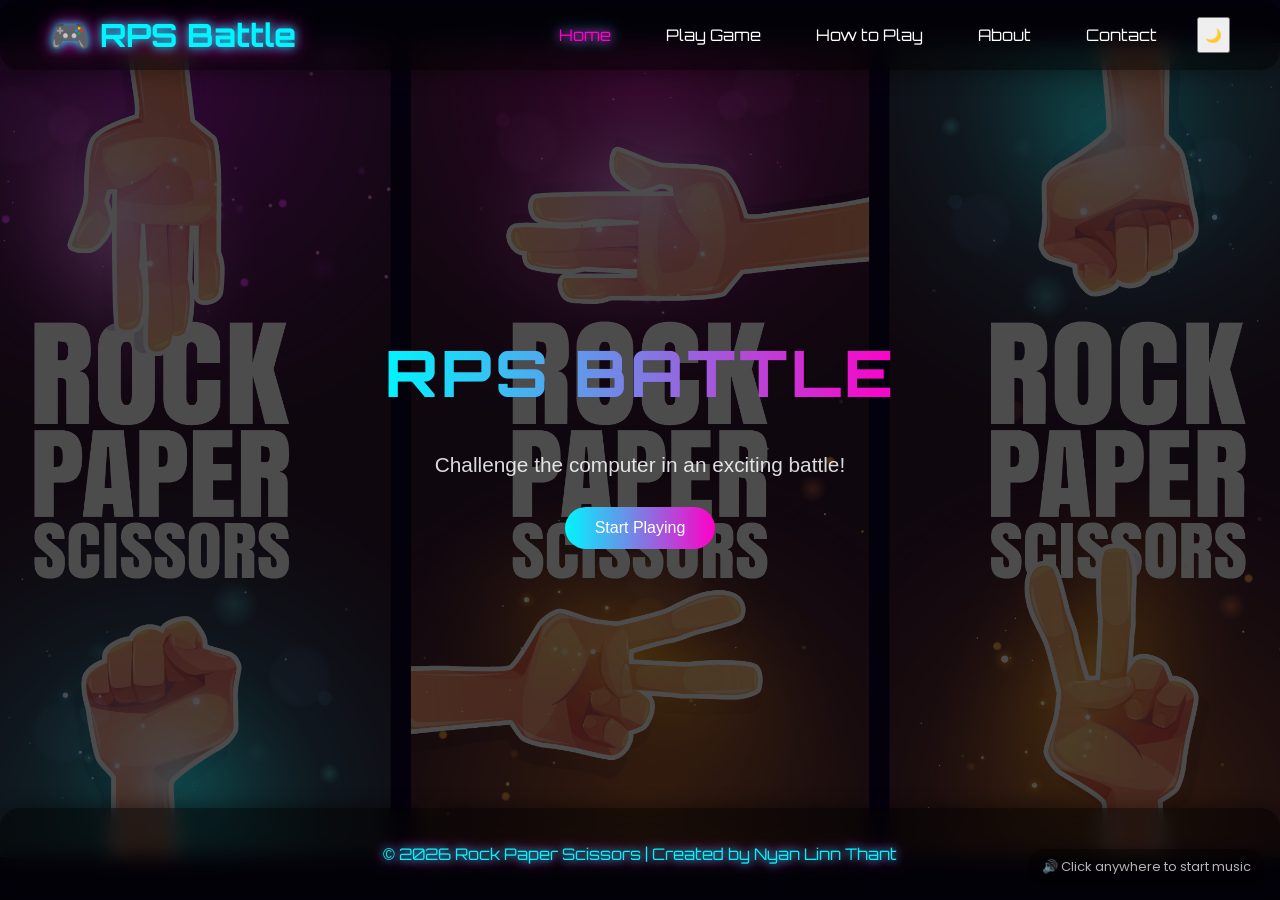
<file: index.html>
<!DOCTYPE html>
<html lang="en">
<head>
  <meta charset="UTF-8">
  <meta name="viewport" content="width=device-width, initial-scale=1.0">
  <title>Home | Rock Paper Scissors</title>

  <!-- Stylesheet -->
  <link rel="stylesheet" href="style.css">

  <!-- Google Fonts -->
  <link href="https://fonts.googleapis.com/css2?family=Orbitron:wght@400;700;800&family=Poppins:wght@300;400;600&display=swap" rel="stylesheet">

  <!-- Game logic (defer so DOM is ready before script runs) -->
  <script src="script.js" defer></script>
</head>

<body>

<!-- ===================== NAVIGATION HEADER ===================== -->
<header class="site-header">
  <div class="logo">🎮 RPS Battle</div>
  <nav class="nav-links">
    <a href="index.html" class="active">Home</a>
    <a href="game.html">Play Game</a>
    <a href="rules.html">How to Play</a>
    <a href="about.html">About</a>
    <a href="contact.html">Contact</a>
    <!-- Theme toggle: switches dark/light mode and saves preference -->
    <button onclick="toggleTheme()" class="theme-btn">🌙</button>
  </nav>
</header>
<!-- ============================================================= -->


<!-- ===================== HERO SECTION ========================= -->
<!-- Full-screen landing section with title, tagline, and play button -->
<section class="hero">
  <h1 class="hero-title">RPS Battle</h1>
  <p class="hero-subtitle">Challenge the computer in an exciting battle!</p>
  <a href="game.html" class="btn">Start Playing</a>
</section>
<!-- ============================================================= -->


<!-- ===================== FOOTER ============================== -->
<footer class="site-footer">
  <p class="footer-text">© 2026 Rock Paper Scissors | Created by Nyan Linn Thant</p>
</footer>
<!-- ============================================================= -->


<!-- Background music (starts on first user click, handled in script.js) -->
<audio id="bgMusic" src="sounds/music.mp3" loop></audio>

<!-- Shown until user clicks for the first time -->
<div id="musicHint">🔊 Click anywhere to start music</div>

</body>
</html>
</file>
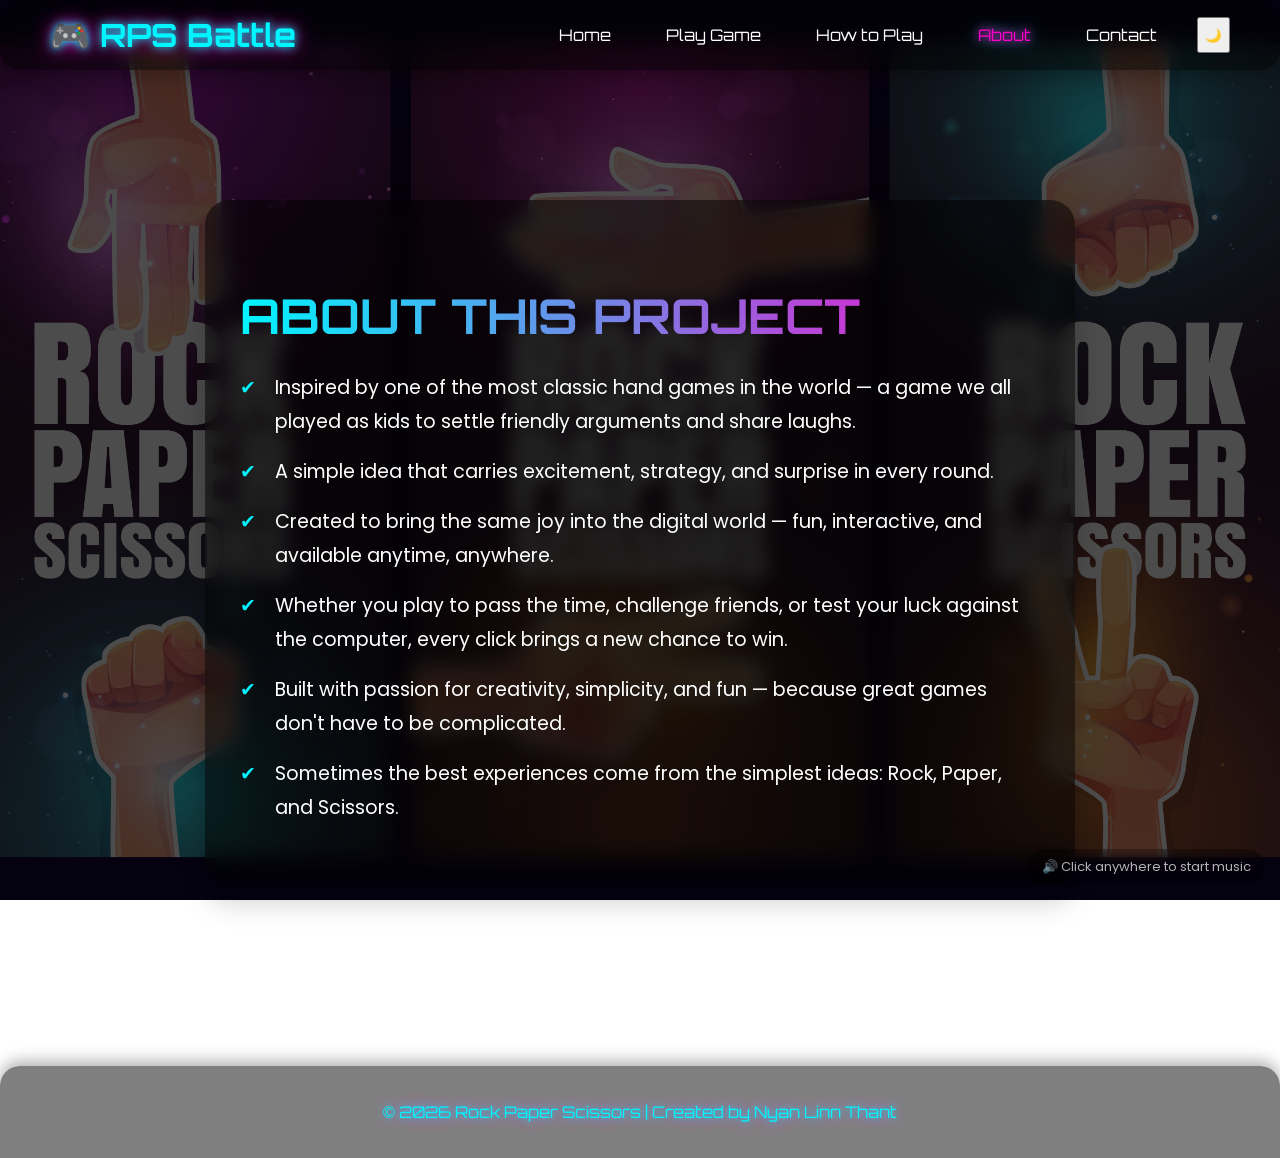
<file: about.html>
<!DOCTYPE html>
<html lang="en">
<head>
  <meta charset="UTF-8">
  <meta name="viewport" content="width=device-width, initial-scale=1.0">
  <title>About | Rock Paper Scissors</title>

  <link rel="stylesheet" href="style.css">
  <link href="https://fonts.googleapis.com/css2?family=Orbitron:wght@400;700;800&family=Poppins:wght@300;400;600&display=swap" rel="stylesheet">
  <script src="script.js" defer></script>
</head>

<body>

<!-- ===================== NAVIGATION HEADER ===================== -->
<header class="site-header">
  <div class="logo">🎮 RPS Battle</div>
  <nav class="nav-links">
    <a href="index.html">Home</a>
    <a href="game.html">Play Game</a>
    <a href="rules.html">How to Play</a>
    <a href="about.html" class="active">About</a>
    <a href="contact.html">Contact</a>
    <button onclick="toggleTheme()" class="theme-btn">🌙</button>
  </nav>
</header>
<!-- ============================================================= -->


<!-- ===================== ABOUT CONTENT ======================== -->
<section class="content about-project">
  <div class="content-container">

    <h1 class="content-title">About This Project</h1>

    <!-- Project description cards -->
    <ul class="content-text">
      <li>Inspired by one of the most classic hand games in the world — a game we all played as kids to settle friendly arguments and share laughs.</li>
      <li>A simple idea that carries excitement, strategy, and surprise in every round.</li>
      <li>Created to bring the same joy into the digital world — fun, interactive, and available anytime, anywhere.</li>
      <li>Whether you play to pass the time, challenge friends, or test your luck against the computer, every click brings a new chance to win.</li>
      <li>Built with passion for creativity, simplicity, and fun — because great games don't have to be complicated.</li>
      <li>Sometimes the best experiences come from the simplest ideas: Rock, Paper, and Scissors.</li>
    </ul>

  </div>
</section>
<!-- ============================================================= -->


<!-- ===================== FOOTER ============================== -->
<footer class="site-footer">
  <p class="footer-text">© 2026 Rock Paper Scissors | Created by Nyan Linn Thant</p>
</footer>
<!-- ============================================================= -->

<audio id="bgMusic" src="sounds/music.mp3" loop></audio>
<div id="musicHint">🔊 Click anywhere to start music</div>

</body>
</html>
</file>
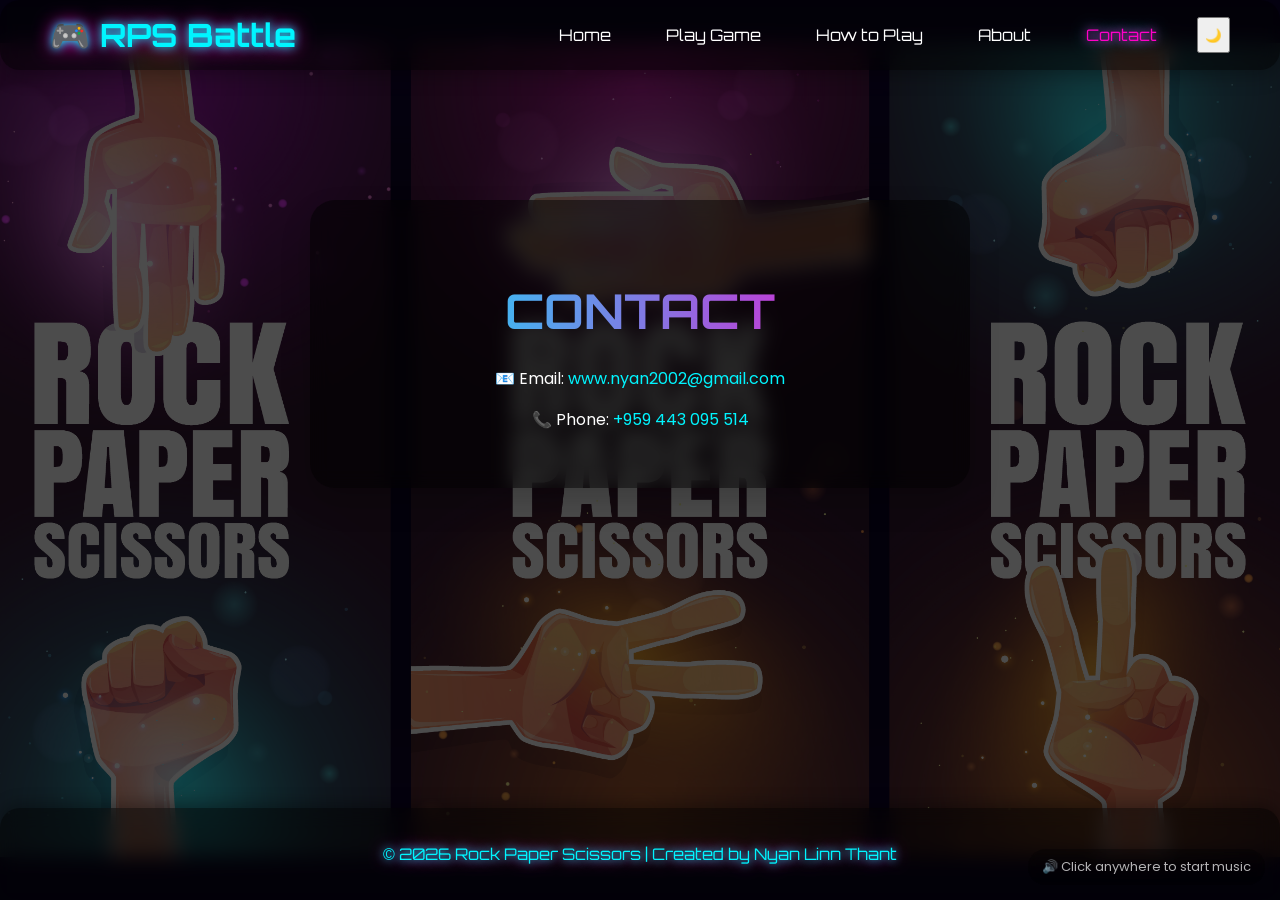
<file: contact.html>
<!DOCTYPE html>
<html lang="en">
<head>
  <meta charset="UTF-8">
  <meta name="viewport" content="width=device-width, initial-scale=1.0">
  <title>Contact | Rock Paper Scissors</title>

  <link rel="stylesheet" href="style.css">
  <link href="https://fonts.googleapis.com/css2?family=Orbitron:wght@400;700;800&family=Poppins:wght@300;400;600&display=swap" rel="stylesheet">
  <script src="script.js" defer></script>
</head>

<body>

<!-- ===================== NAVIGATION HEADER ===================== -->
<header class="site-header">
  <div class="logo">🎮 RPS Battle</div>
  <nav class="nav-links">
    <a href="index.html">Home</a>
    <a href="game.html">Play Game</a>
    <a href="rules.html">How to Play</a>
    <a href="about.html">About</a>
    <a href="contact.html" class="active">Contact</a>
    <button onclick="toggleTheme()" class="theme-btn">🌙</button>
  </nav>
</header>
<!-- ============================================================= -->


<!-- ===================== CONTACT CONTENT ====================== -->
<section class="content contact-section">
  <div class="content-container">

    <h1 class="content-title">Contact</h1>

    <!-- Developer contact details -->
    <p class="content-text">📧 Email: <a href="mailto:www.nyan2002@gmail.com" class="contact-link">www.nyan2002@gmail.com</a></p>
    <p class="content-text">📞 Phone: <a href="tel:+959443095514" class="contact-link">+959 443 095 514</a></p>

  </div>
</section>
<!-- ============================================================= -->


<!-- ===================== FOOTER ============================== -->
<footer class="site-footer">
  <p class="footer-text">© 2026 Rock Paper Scissors | Created by Nyan Linn Thant</p>
</footer>
<!-- ============================================================= -->

<audio id="bgMusic" src="sounds/music.mp3" loop></audio>
<div id="musicHint">🔊 Click anywhere to start music</div>

</body>
</html>
</file>
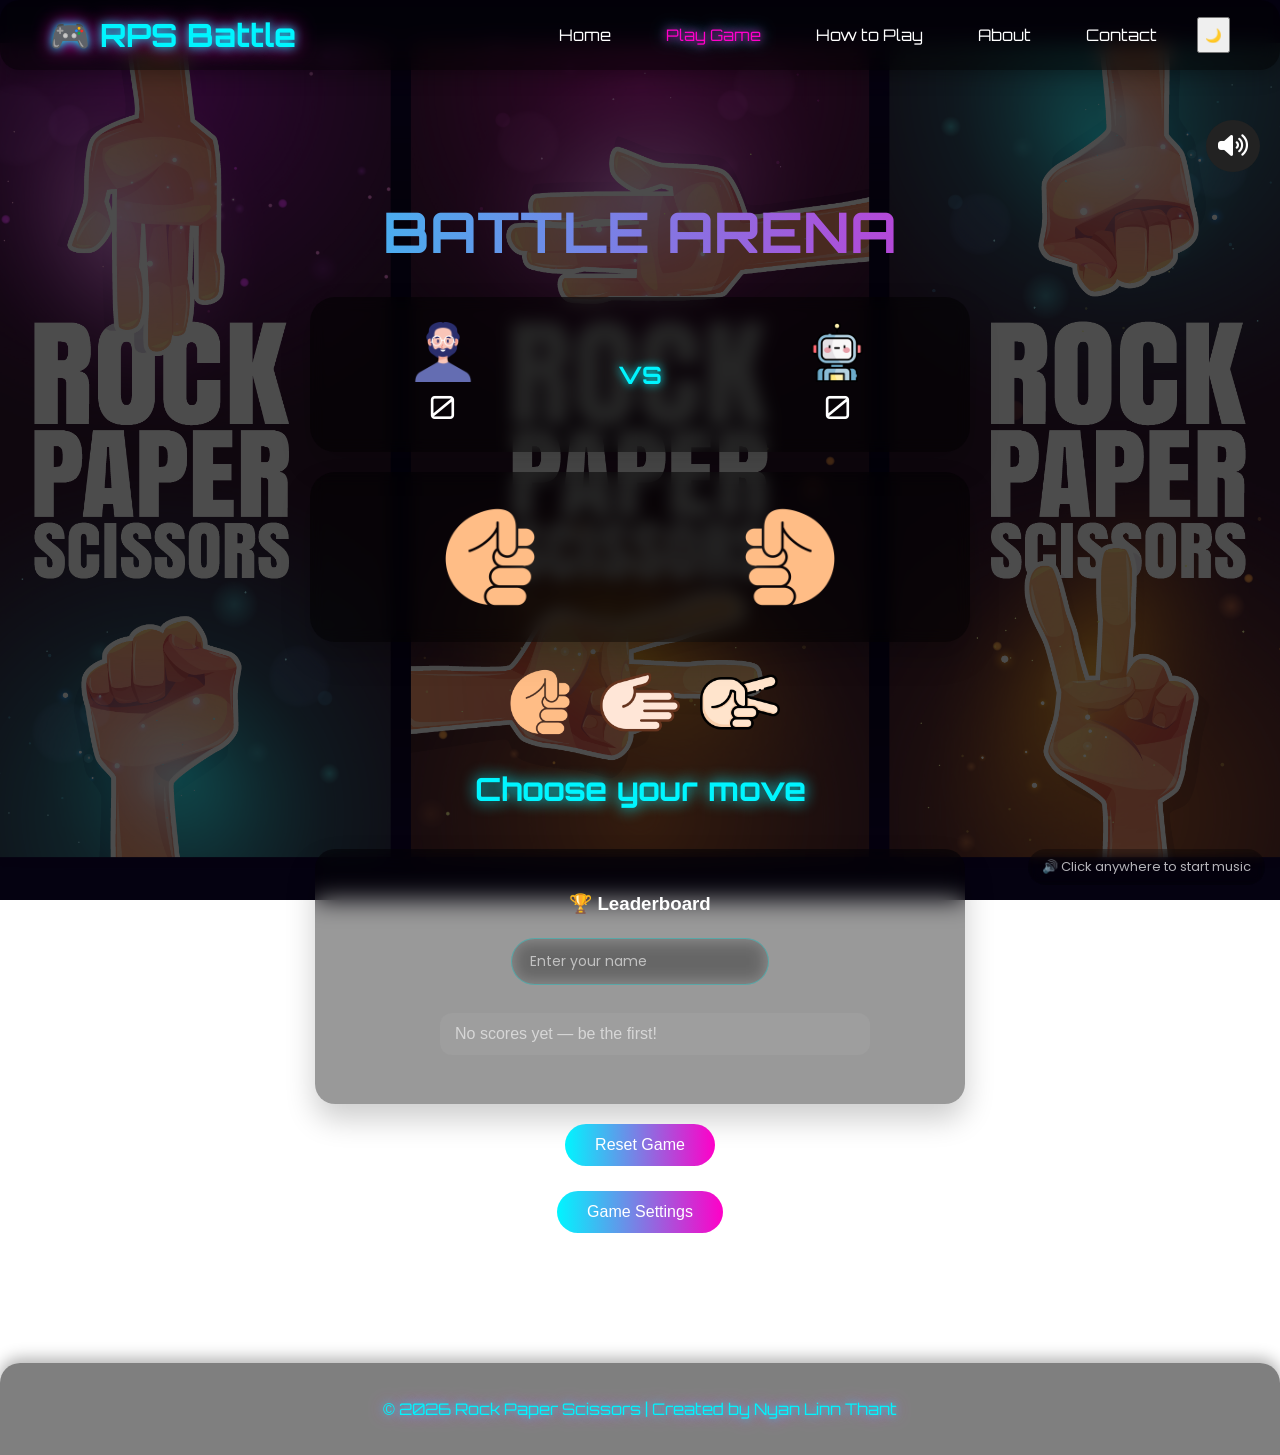
<file: game.html>
<!DOCTYPE html>
<html lang="en">
<head>
  <meta charset="UTF-8">
  <meta name="viewport" content="width=device-width, initial-scale=1.0">
  <title>Play Game | Rock Paper Scissors</title>

  <!-- Stylesheet -->
  <link rel="stylesheet" href="style.css">

  <!-- Icon library (Font Awesome 6) — used for the speaker / mute icon -->
  <link rel="stylesheet" href="https://cdnjs.cloudflare.com/ajax/libs/font-awesome/6.5.0/css/all.min.css">

  <!-- Google Fonts: Orbitron for headings, Poppins for body text -->
  <link href="https://fonts.googleapis.com/css2?family=Orbitron:wght@400;700;800&family=Poppins:wght@300;400;600&display=swap" rel="stylesheet">

  <!--
    IMPORTANT: script.js is loaded in <head> with defer so it
    doesn't block rendering and runs after DOMContentLoaded fires.
    (Original used no defer, which could cause "element not found" errors.)
  -->
  <script src="script.js" defer></script>
</head>

<body>

<!-- ===================== NAVIGATION HEADER ===================== -->
<header class="site-header">
  <div class="logo">🎮 RPS Battle</div>

  <nav class="nav-links">
    <a href="index.html">Home</a>
    <a href="game.html" class="active">Play Game</a>
    <a href="rules.html">How to Play</a>
    <a href="about.html">About</a>
    <a href="contact.html">Contact</a>
    <!-- Theme toggle button: switches between dark 🌙 and light ☀️ mode -->
    <button onclick="toggleTheme()" class="theme-btn">🌙</button>
  </nav>
</header>
<!-- ============================================================= -->


<!-- ===================== MAIN GAME SECTION ==================== -->
<section class="game-section">

  <h1 class="arena-title">Battle Arena</h1>

  <!-- SCOREBOARD — shows player icon, score, VS, computer icon, score -->
  <div class="scoreboard round-box">
    <div class="player-score">
      <img src="img/man.png" class="icon" alt="Player">
      <span id="userScore">0</span>
    </div>

    <div class="vs">VS</div>

    <div class="player-score">
      <img src="img/robot.png" class="icon" alt="Computer">
      <span id="computerScore">0</span>
    </div>
  </div>
  <!-- END SCOREBOARD -->

  <!-- BATTLE DISPLAY — images update via JS when a move is made -->
  <div class="battle round-box">
    <img id="userImg"     src="img/rock-rotate-right.png" class="battle-img" alt="Player's move">
    <img id="computerImg" src="img/rock-rotate.png"       class="battle-img" alt="Computer's move">
  </div>
  <!-- END BATTLE DISPLAY -->

  <!-- CHOICE BUTTONS — clicking calls playGame() with the chosen move -->
  <div class="choices">
    <img src="img/rock-rotate-right.png"     onclick="playGame('rock')"     class="choice" alt="Rock"     title="Rock">
    <img src="img/paper-rotate-right.png"    onclick="playGame('paper')"    class="choice" alt="Paper"    title="Paper">
    <img src="img/scissors-rotate-right.png" onclick="playGame('scissors')" class="choice" alt="Scissors" title="Scissors">
  </div>
  <!-- END CHOICE BUTTONS -->

  <!-- RESULT TEXT — updated each round by JS (e.g. "You Win This Round!") -->
  <h2 id="resultText" class="result-text">Choose your move</h2>

  <!-- LEADERBOARD — persisted in localStorage; only winners are saved -->
  <div class="leaderboard-section round-box">
    <h3>🏆 Leaderboard</h3>
    <!-- Player enters their name here; it's saved across sessions -->
    <input type="text" id="playerName" placeholder="Enter your name" maxlength="20">
    <ul id="leaderboardList"></ul>
  </div>
  <!-- END LEADERBOARD -->

  <!-- ACTION BUTTONS -->
  <div class="game-buttons">
    <button onclick="resetGame()"   class="btn">Reset Game</button>
    <button onclick="openSettings()" class="btn settings-btn">Game Settings</button>
  </div>
  <!-- END ACTION BUTTONS -->

  <!-- MUSIC TOGGLE BUTTON — floating button in the corner -->
  <button onclick="toggleMusic()" class="music-btn" title="Toggle music">
    <i id="musicIcon" class="fa-solid fa-volume-high"></i>
  </button>

</section>
<!-- ============================================================= -->


<!-- ===================== MATCH END POPUP ====================== -->
<!--
  Shown when a player or the computer reaches maxWins.
  Message and icon are injected by showPopup() in script.js.
-->
<div id="popup" class="popup">
  <div class="popup-box">
    <h2 id="popupText"></h2>
    <button onclick="closePopup()" class="btn">Play Again</button>
  </div>
</div>
<!-- ============================================================= -->


<!-- ===================== SETTINGS POPUP ======================= -->
<div id="settingsPopup" class="popup">
  <div class="popup-box">

    <h2>⚙️ Game Settings</h2>

    <!-- Difficulty selection: affects how the AI chooses its move -->
    <label>Difficulty:</label><br>
    <div class="select-wrapper">
      <select id="difficulty">
        <option value="easy">Easy   — fully random</option>
        <option value="medium" selected>Medium — mixed strategy</option>
        <option value="hard">Hard   — always counters you</option>
      </select>
    </div>

    <br><br>

    <!-- Game mode: determines how many wins are needed to claim the match -->
    <label>Game Mode:</label><br>
    <select id="gameMode">
      <option value="3">Best of 3 (first to 2)</option>
      <option value="5" selected>Best of 5 (first to 3)</option>
      <option value="7">Best of 7 (first to 4)</option>
    </select>

    <br><br>

    <!-- Volume slider (0 = silent, 1 = max) -->
    <label>Volume:</label><br>
    <input type="range" id="volumeSlider" min="0" max="1" step="0.1" value="0.3">

    <div class="settings-buttons">
      <button onclick="saveSettings()"  class="btn">Save</button>
      <button onclick="closeSettings()" class="btn cancel-btn">Cancel</button>
    </div>

  </div>
</div>
<!-- ============================================================= -->


<!-- ===================== SAVE TOAST ========================== -->
<!-- Brief "Settings Saved ✅" notification — toggled by JS -->
<div id="saveMessage" class="save-message">Settings Saved ✅</div>
<!-- ============================================================ -->


<!-- ===================== FOOTER ============================== -->
<footer class="site-footer">
  <p class="footer-text">© 2026 Rock Paper Scissors | Created by Nyan Linn Thant</p>
</footer>
<!-- ============================================================ -->


<!-- ===================== AUDIO ELEMENTS ====================== -->
<!--
  All audio files are preloaded silently.
  Playback is triggered by JavaScript — browsers require a user
  gesture before audio can play, so music starts on first click.
-->
<audio id="bgMusic"    src="sounds/music.mp3" loop></audio>
<audio id="clickSound" src="sounds/click.mp3"></audio>
<audio id="winSound"   src="sounds/win.wav"></audio>
<audio id="loseSound"  src="sounds/lose.wav"></audio>
<audio id="drawSound"  src="sounds/draw.mp3"></audio>
<!-- ============================================================ -->

<!-- Prompt shown until the user clicks anywhere for the first time -->
<div id="musicHint">🔊 Click anywhere to start music</div>

</body>
</html>
</file>
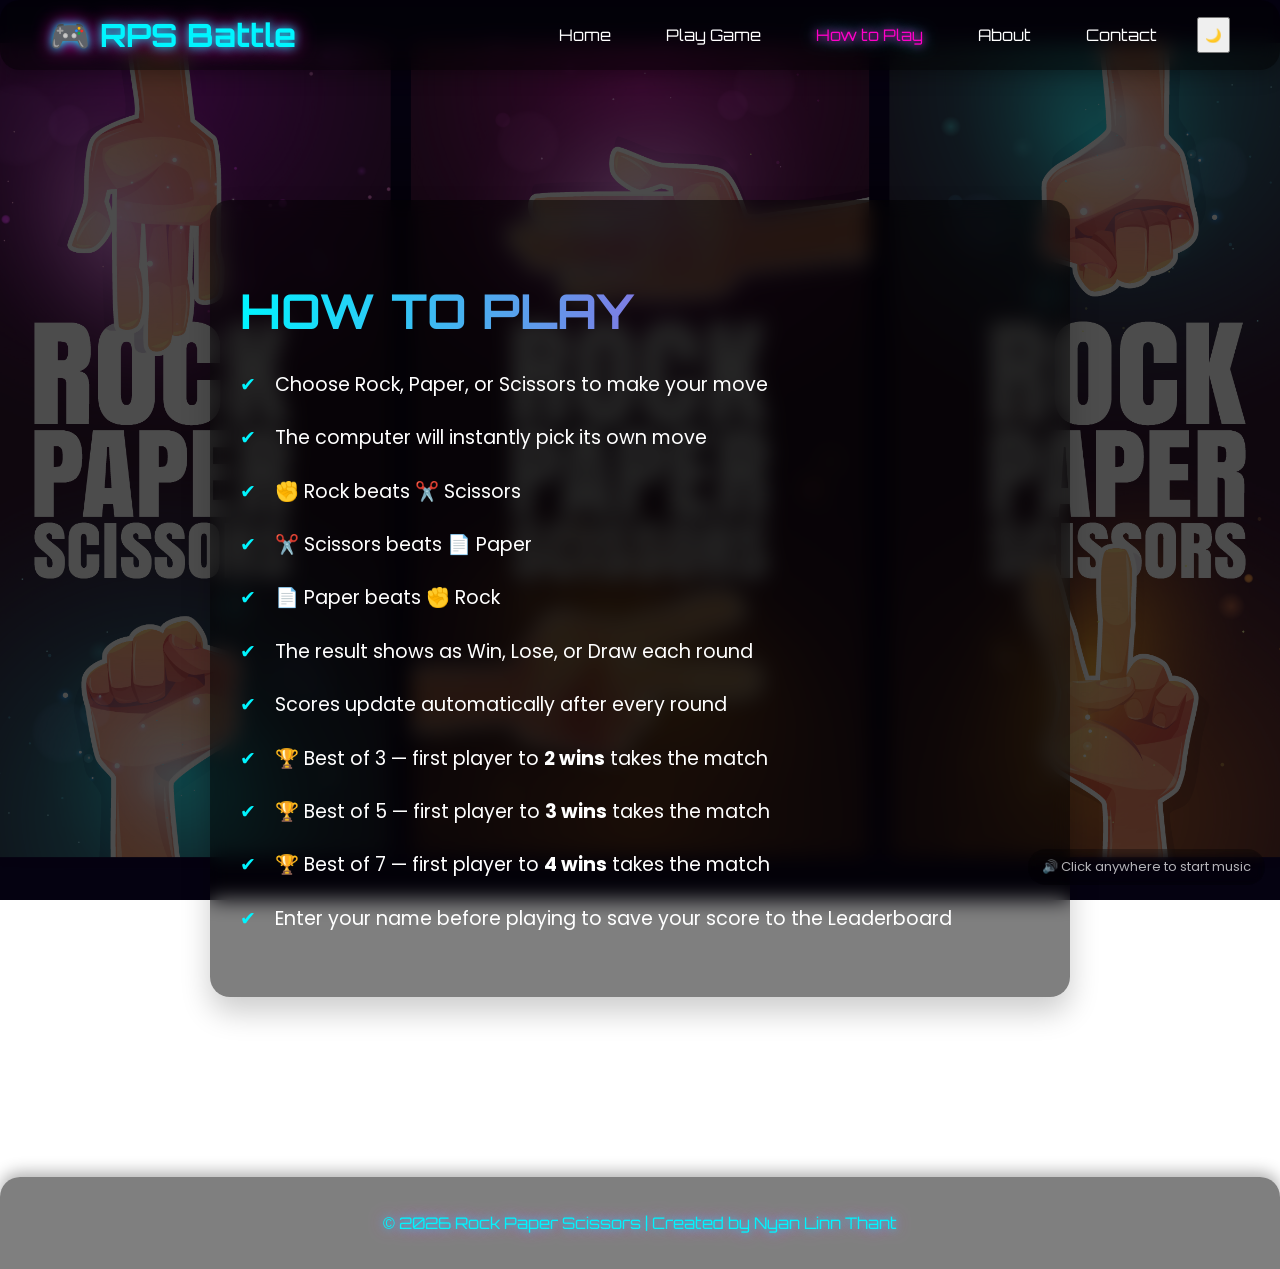
<file: rules.html>
<!DOCTYPE html>
<html lang="en">
<head>
  <meta charset="UTF-8">
  <meta name="viewport" content="width=device-width, initial-scale=1.0">
  <title>How to Play | Rock Paper Scissors</title>

  <link rel="stylesheet" href="style.css">
  <link href="https://fonts.googleapis.com/css2?family=Orbitron:wght@400;700;800&family=Poppins:wght@300;400;600&display=swap" rel="stylesheet">
  <script src="script.js" defer></script>
</head>

<body>

<!-- ===================== NAVIGATION HEADER ===================== -->
<header class="site-header">
  <div class="logo">🎮 RPS Battle</div>
  <nav class="nav-links">
    <a href="index.html">Home</a>
    <a href="game.html">Play Game</a>
    <a href="rules.html" class="active">How to Play</a>
    <a href="about.html">About</a>
    <a href="contact.html">Contact</a>
    <button onclick="toggleTheme()" class="theme-btn">🌙</button>
  </nav>
</header>
<!-- ============================================================= -->


<!-- ===================== RULES CONTENT ======================== -->
<section class="content how-to-play">
  <div class="content-container">

    <h1 class="content-title">How to Play</h1>

    <!-- Step-by-step game rules -->
    <ul class="play-rules">
      <li>Choose Rock, Paper, or Scissors to make your move</li>
      <li>The computer will instantly pick its own move</li>
      <li>✊ Rock beats ✂️ Scissors</li>
      <li>✂️ Scissors beats 📄 Paper</li>
      <li>📄 Paper beats ✊ Rock</li>
      <li>The result shows as Win, Lose, or Draw each round</li>
      <li>Scores update automatically after every round</li>
      <li>🏆 Best of 3 — first player to <strong>2 wins</strong> takes the match</li>
      <li>🏆 Best of 5 — first player to <strong>3 wins</strong> takes the match</li>
      <li>🏆 Best of 7 — first player to <strong>4 wins</strong> takes the match</li>
      <li>Enter your name before playing to save your score to the Leaderboard</li>
    </ul>

  </div>
</section>
<!-- ============================================================= -->


<!-- ===================== FOOTER ============================== -->
<footer class="site-footer">
  <p class="footer-text">© 2026 Rock Paper Scissors | Created by Nyan Linn Thant</p>
</footer>
<!-- ============================================================= -->

<audio id="bgMusic" src="sounds/music.mp3" loop></audio>
<div id="musicHint">🔊 Click anywhere to start music</div>

</body>
</html>
</file>
<file: style.css>
html, body {
    height: 100%;
}

body {
    margin: 0;
    font-family: 'Segoe UI', sans-serif;
    background: url("img/background.jpg") no-repeat center center fixed;
    background-size: cover;
    color: white;

    display: flex;
    flex-direction: column;
}
.hero-title {
    font-family: 'Orbitron', sans-serif;
}

.content-text {
    font-family: 'Poppins', sans-serif;
}

.hero {
    height: 100vh;
    display: flex;
    flex-direction: column;
    justify-content: center;
    align-items: center;
    text-align: center;

    /* Optional: dark overlay to make text readable */
    position: relative;
    color: white;
}

/*.hero::before {
    content: "";
    position: absolute;
    top: 0;
    left: 0;
    width: 100%;
    height: 100%;
    background: rgba(0,0,0,0.5); /* dark overlay */
    /*z-index: 0;
}*/

.hero-title, .hero-subtitle, .btn {
    position: relative;
    z-index: 1; /* make text appear above overlay */
}

.hero-title {
    font-family: 'Orbitron', sans-serif;
    font-size: 4rem;
    font-weight: 800;
    letter-spacing: 3px;
    background: linear-gradient(90deg, #00f5ff, #ff00c8);
    -webkit-background-clip: text;
    -webkit-text-fill-color: transparent;
    margin-bottom: 20px;
    text-transform: uppercase;
}

.hero-subtitle {
    font-size: 1.3rem;
    opacity: 0.85;
    margin-bottom: 30px;
}

.btn {
    padding: 12px 30px;
    font-size: 1rem;
    border-radius: 30px;
    border: none;
    background: linear-gradient(90deg, #00f5ff, #ff00c8);
    color: white;
    cursor: pointer;
    transition: 0.3s ease;
}

.btn:hover {
    transform: scale(1.1);
}
/* Make content push footer down */
.hero,
.content,
.game-section {
    flex: 1;
}

body::before {
    content: "";
    position: fixed;
    width: 100%;
    height: 100%;
    background: rgba(0,0,0,0.7);
    z-index: -1;
}

/* Header container */
.site-header {
    display: flex;
    justify-content: space-between;
    align-items: center;
    padding: 15px 50px;
    background: rgba(0, 0, 0, 0.5); /* semi-transparent */
    backdrop-filter: blur(10px);
    border-radius: 20px;
    box-shadow: 0 5px 20px rgba(0,0,0,0.3);
    position: sticky;
    top: 0;
    z-index: 100;
}

/* Logo */
.site-header .logo {
    font-family: 'Orbitron', sans-serif;
    font-size: 2rem;
    font-weight: 700;
    color: #00f5ff;
    text-shadow: 0 0 10px #00f5ff, 0 0 20px #ff00c8;
    cursor: default;
}

/* Nav links container */
.nav-links {
    display: flex;
    gap: 25px;
}

/* Nav link style */
.nav-links a {
    font-family: 'Orbitron', sans-serif;
    font-size: 1rem;
    color: #fff;
    text-decoration: none;
    padding: 8px 15px;
    border-radius: 10px;
    transition: all 0.3s ease;
}

/* Hover effect with neon glow */
.nav-links a:hover {
    color: #00f5ff;
    text-shadow: 0 0 8px #00f5ff, 0 0 15px #ff00c8;
    transform: scale(1.1);
}

/* Active link */
.nav-links a.active {
    color: #ff00c8;
    text-shadow: 0 0 8px #ff00c8, 0 0 15px #00f5ff;
}

.hero, .content, .game-section {
    text-align: center;
    padding: 80px 20px;
}

.btn {
    display: inline-block;
    padding: 12px 30px;
    background: linear-gradient(45deg,#ff4e50,#f9d423);
    color: white;
    text-decoration: none;
    border-radius: 25px;
    margin-top: 20px;
    cursor: pointer;
}

/* Section title */
.arena-title {
    font-family: 'Orbitron', sans-serif;
    font-size: 3.5rem;
    text-align: center;
    color: #fff;
    margin-bottom: 30px;
    background: linear-gradient(90deg, #00f5ff, #ff00c8);
    -webkit-background-clip: text;
    -webkit-text-fill-color: transparent;
    text-transform: uppercase;
}

/* Frosted glass box for scoreboard and battle */
.round-box {
    background: rgba(0,0,0,0.5);
    border-radius: 25px;
    padding: 25px 30px;
    backdrop-filter: blur(8px);
    box-shadow: 0 15px 30px rgba(0,0,0,0.2);
    display: flex;
    justify-content: center;
    align-items: center;
    margin: 20px auto;
    max-width: 600px;
}

/* Scoreboard style */
.scoreboard {
    display: flex;
    justify-content: space-around;
    align-items: center;
    width: 100%;
    margin-bottom: 20px;
    font-family: 'Orbitron', sans-serif;
    font-size: 2rem;
    color: #fff;
}

.scoreboard .vs {
    font-size: 1.5rem;
    font-weight: 700;
    color: #00f5ff;
    text-shadow: 0 0 10px #00f5ff;
}

/* Player images & icons */
.player-score {
    display: flex;
    flex-direction: column;
    align-items: center;
}

.player-score .icon {
    width: 60px;
    height: 60px;
    margin-bottom: 5px;
}

/* Battle images */
.battle {
    justify-content: space-around;
    margin-bottom: 20px;
}

.battle-img {
    width: 120px;
    height: 120px;
    transition: transform 0.3s ease;
}

.battle-img.shake {
    animation: shake 0.5s ease;
}

@keyframes shake {
    0% { transform: rotate(0deg); }
    25% { transform: rotate(15deg); }
    50% { transform: rotate(-15deg); }
    75% { transform: rotate(15deg); }
    100% { transform: rotate(0deg); }
}


/* Choices buttons */
.choices {
    display: flex;
    justify-content: center;
    gap: 20px;
    margin-bottom: 20px;
}

.choice {
    width: 80px;
    height: 80px;
    cursor: pointer;
    transition: transform 0.3s ease;
}

.choice:hover {
    transform: scale(1.2);
}

/* Result text */
.result-text {
    font-family: 'Orbitron', sans-serif;
    font-size: 2rem;
    text-align: center;
    margin-bottom: 20px;
    color: #00f5ff;
    text-shadow: 0 0 15px #00f5ff;
}

/* Reset button */
.btn {
    display: block;
    margin: 0 auto;
    padding: 12px 30px;
    font-size: 1rem;
    border-radius: 30px;
    border: none;
    background: linear-gradient(90deg, #00f5ff, #ff00c8);
    color: white;
    cursor: pointer;
    transition: 0.3s ease;
}

.btn:hover {
    transform: scale(1.1);
}

/*.popups {
    display: none;
    position: fixed;
    width: 100%;
    height: 100%;
    background: rgba(0,0,0,0.8);
}*/

.popup-box {
    background: white;
    color: black;
    padding: 40px;
    width: 300px;
    margin: 200px auto;
    border-radius: 20px;
    text-align: center;
}

/* Footer container */
.site-footer {
    background: rgba(0,0,0,0.5);  /* semi-transparent frosted glass */
    backdrop-filter: blur(10px);
    padding: 20px 0;
    text-align: center;
    border-radius: 20px 20px 0 0; /* rounded top corners */
    box-shadow: 0 -5px 15px rgba(0,0,0,0.3);
    margin-top: 50px;
}

/* Footer text style */
.footer-text {
    font-family: 'Orbitron', sans-serif;
    font-size: 1rem;
    color: #00f5ff;
    text-shadow: 0 0 8px #00f5ff, 0 0 15px #ff00c8;
    transition: all 0.3s ease;
}

/* Hover glow effect */
.footer-text:hover {
    color: #ff00c8;
    text-shadow: 0 0 12px #ff00c8, 0 0 20px #00f5ff;
}
/* ================= BATTLE ANIMATION ================= */



/* Container card style */
.about-project .content-container {
    max-width: 800px;
    margin: 50px auto;
    padding: 45px 35px;
    border-radius: 25px;
    background: rgba(0,0,0,0.5); /* semi-transparent box */
    backdrop-filter: blur(10px); /* frosted glass effect */
    box-shadow: 0 15px 30px rgba(0,0,0,0.2);
    color: #fff;
    text-align: left;
    transition: transform 0.3s ease, box-shadow 0.3s ease;
}

.about-project .content-container:hover {
    transform: translateY(-8px);
    box-shadow: 0 25px 50px rgba(0,0,0,0.3);
}

/* Title style */
.about-project .content-title {
    font-family: 'Orbitron', sans-serif;
    font-size: 3rem;
    font-weight: 700;
    margin-bottom: 25px;
    background: linear-gradient(90deg, #00f5ff, #ff00c8);
    -webkit-background-clip: text;
    -webkit-text-fill-color: transparent;
    text-transform: uppercase;
}

/* Paragraph style */
.about-project .content-text {
    font-family: 'Poppins', sans-serif;
    font-size: 1.2rem;
    line-height: 1.8;
    color: #fff; /* full opacity text */
    margin-bottom: 15px;
}

.about-project .content-text li {
    position: relative;
    padding-left: 35px;
    margin-bottom: 15px;
    color: #fff;
}

/* Neon bullet style */
.about-project .content-text li::before {
    content: "✔"; /* checkmark bullet */
    position: absolute;
    left: 0;
    top: 0;
    color: #00f5ff;
    font-size: 1.2rem;
}

.about-project .content-text {
    list-style: none;   /* remove default bullets */
    padding-left: 0;    /* remove default left spacing */
}

/* Container card style */
.how-to-play .content-container {
    max-width: 800px;
    margin: 50px auto;
    padding: 40px 30px;
    border-radius: 20px;
    background: rgba(0,0,0,0.5); /* semi-transparent box */
    backdrop-filter: blur(10px); /* frosted glass effect */
    box-shadow: 0 15px 30px rgba(0,0,0,0.2);
    color: #fff;
    text-align: left;
    transition: transform 0.3s ease, box-shadow 0.3s ease;
}

.how-to-play .content-container:hover {
    transform: translateY(-8px);
    box-shadow: 0 25px 50px rgba(0,0,0,0.3);
}

/* Title style */
.how-to-play .content-title {
    font-family: 'Orbitron', sans-serif;
    font-size: 3rem;
    font-weight: 700;
    margin-bottom: 25px;
    background: linear-gradient(90deg, #00f5ff, #ff00c8);
    -webkit-background-clip: text;
    -webkit-text-fill-color: transparent;
    text-transform: uppercase;
}

/* List style */
.play-rules {
    font-family: 'Poppins', sans-serif;
    font-size: 1.2rem;
    line-height: 2;
    list-style: none;
    padding-left: 0;
}

.play-rules li {
    position: relative;
    padding-left: 35px;
    margin-bottom: 15px;
    color: #fff;
}

/* Neon bullet style */
.play-rules li::before {
    content: "✔"; /* checkmark bullet */
    position: absolute;
    left: 0;
    top: 0;
    color: #00f5ff;
    font-size: 1.2rem;
}

/* Container card style */
.contact-section .content-container {
    max-width: 600px;
    margin: 50px auto;
    padding: 40px 30px;
    border-radius: 25px;
    background: rgba(0,0,0,0.5); /* semi-transparent frosted glass */
    backdrop-filter: blur(10px);
    box-shadow: 0 15px 30px rgba(0,0,0,0.2);
    text-align: center;
    transition: transform 0.3s ease, box-shadow 0.3s ease;
}

.contact-section .content-container:hover {
    transform: translateY(-8px);
    box-shadow: 0 25px 50px rgba(0,0,0,0.3);
}

/* Title style */
.contact-section .content-title {
    font-family: 'Orbitron', sans-serif;
    font-size: 3rem;
    font-weight: 700;
    margin-bottom: 25px;
    background: linear-gradient(90deg, #00f5ff, #ff00c8);
    -webkit-background-clip: text;
    -webkit-text-fill-color: transparent;
    text-transform: uppercase;
}

.contact-section .content-text {
    list-style: none;
    padding-left: 0;
}

.music-btn{

    position: fixed;

    right: 20px;
    top: 120px;

    font-size: 24px;
    padding: 12px;

    border-radius: 50%;
    border: none;

    background: #222;
    color: white;

    cursor: pointer;

    z-index: 9999;

}

.music-btn:hover{
    background:#444;
}

select {
    width: 70%;
    padding: 12px 15px;

    border-radius: 20px;
    border: 1px solid rgba(0,255,255,0.3);

    background: rgba(255,255,255,0.05);
    backdrop-filter: blur(10px);

    color: #fff;
    font-size: 14px;
    font-family: 'Orbitron', sans-serif;

    outline: none;
    cursor: pointer;

    appearance: none; /* remove default arrow */

    transition: 0.3s ease;
}
select:focus {
    border-color: #00f7ff;
    box-shadow: 
        0 0 10px #00f7ff,
        0 0 20px rgba(0,255,255,0.4);
    transform: scale(1.05);
}
select option {
    background: #111;   /* dark background */
    color: #fff;        /* white text */
}
.select-wrapper {
    position: relative;
    width: 70%;
    margin: auto;
}

.select-wrapper::after {
    content: "▼";
    position: absolute;
    right: 15px;
    top: 50%;
    transform: translateY(-50%);
    
    color: #00f7ff;
    font-size: 12px;
    pointer-events: none;

    text-shadow: 0 0 10px #00f7ff;
}

.popup {
    display: none;
    position: fixed;
    width: 100%;
    height: 100%;
    background: rgba(0,0,0,0.85);
    top: 0;
    left: 0;
    z-index: 999;
}
.popup-box label {
    font-family: 'Orbitron', sans-serif;
    font-size: 0.9rem;
    color: #00f7ff;

    text-shadow: 0 0 8px #00f7ff;
}

.popup-box select {
    width: 70%;
    padding: 10px;
    border-radius: 15px;
    border: none;
    margin-top: 10px;
    font-size: 1rem;

    background: #111;
    color: white;

    outline: none;
    text-align: center;
}

.popup-box h2 {
    font-family: 'Orbitron', sans-serif;
    font-size: 1.8rem;
    margin-bottom: 20px;

    background: linear-gradient(90deg, #00f5ff, #ff00c8);
    -webkit-background-clip: text;
    -webkit-text-fill-color: transparent;
}

.popup-box {
    background: rgba(0, 0, 0, 0.85);
    color: white;
    padding: 40px;
    width: 320px;
    margin: 150px auto;
    border-radius: 25px;
    text-align: center;

    backdrop-filter: blur(12px);
    box-shadow: 0 0 25px rgba(0, 245, 255, 0.5),
                0 0 40px rgba(255, 0, 200, 0.3);
}

.settings-buttons {
    display: flex;
    flex-direction: column;
    gap: 15px;
    margin-top: 20px;
    
}

.cancel-btn {
    background: linear-gradient(90deg, #444, #888);
}

.save-message {
    position: fixed;
    bottom: 30px;
    right: 30px;

    background: linear-gradient(90deg, #00f5ff, #ff00c8);
    color: white;

    padding: 12px 20px;
    border-radius: 25px;

    font-family: 'Orbitron', sans-serif;
    font-size: 0.9rem;

    opacity: 0;
    transform: translateY(20px);
    transition: all 0.4s ease;

    z-index: 99999; /* 🔥 VERY IMPORTANT */
}

.save-message.show {
    opacity: 1;
    transform: translateY(0);
}

.game-buttons {
    display: flex;
    flex-direction: column;
    align-items: center;
    gap: 15px;
}

.settings-btn {
    margin-top: 10px; /* 👈 pushes it lower */
}

.popup-box input[type="range"] {
    width: 70%;
    margin-top: 10px;
    cursor: pointer;
}

.popup-icon {
    width: 80px;
    height: 80px;
    margin-bottom: 15px;

    filter: drop-shadow(0 0 10px #00f5ff);
}

.leaderboard-section {
    margin-top: 40px;
    padding: 25px;
    text-align: center;

    display: flex;
    flex-direction: column;
    align-items: center;   /* center everything */

    background: rgba(0, 0, 0, 0.4);
    backdrop-filter: blur(12px);

    border-radius: 20px;
}

/* Input + button row */
.leaderboard-section input,
.leaderboard-section button {
    margin: 5px;
}

/* Fix list width */
#leaderboardList {
    list-style: none;
    padding: 0;
    margin-top: 15px;
    width: 100%;          /* take full container */
    max-width: 400px;     /* control size */
}

/* Fix each item */
#leaderboardList li {
    display: flex;
    justify-content: space-between;
    align-items: center;

    width: 100%;          /* ✅ full width now */
    background: rgba(255,255,255,0.08);

    margin: 8px 0;
    padding: 12px 15px;

    border-radius: 12px;
    color: white;
}
.input-row {
    display: flex;
    gap: 10px;
    justify-content: center;
    flex-wrap: wrap;
}

/* INPUT BOX DESIGN */
#playerName {
    padding: 12px 18px;
    border-radius: 25px;
    border: 1px solid rgba(0, 255, 255, 0.3);

    background: rgba(255, 255, 255, 0.05);
    backdrop-filter: blur(10px);

    color: #fff;
    font-size: 14px;
    font-family: 'Poppins', sans-serif;

    outline: none;
    width: 220px;

    transition: 0.3s;
}

/* Placeholder */
#playerName::placeholder {
    color: rgba(255,255,255,0.6);
}

/* Focus effect */
#playerName:focus {
    border-color: #00f7ff;
    box-shadow: 0 0 10px #00f7ff, 0 0 20px rgba(0,255,255,0.4);
    transform: scale(1.05);
}

/* Button match style */
.input-row .btn {
    border-radius: 25px;
    padding: 10px 18px;
}

.leaderboard-title {
    font-family: 'Orbitron', sans-serif;
}

.leaderboard-title {
    font-size: 32px;          /* bigger text */
    font-weight: 800;         /* extra bold */

    color: #00f7ff;

    text-transform: uppercase;  /* optional: makes it look stronger */
    letter-spacing: 1px;        /* spacing for style */

    text-shadow: 
        0 0 10px #00f7ff,
        0 0 20px #00f7ff,
        0 0 40px #00f7ff;       /* stronger glow */

    margin-bottom: 20px;
}


/*/* ===== LIGHT MODE ===== */
/* ===== LIGHT MODE ===== */
body {
    transition: background 0.4s ease, color 0.4s ease;
}

body.light-mode {
    background: linear-gradient(135deg, #eaf8ff, #ffffff);
    color: #111;
}

/* remove dark overlay */
body.light-mode::before {
    background: rgba(255,255,255,0.25);
}

/* header */
body.light-mode .site-header {
    background: rgba(255,255,255,0.85);
    backdrop-filter: blur(12px);
    box-shadow: 0 8px 20px rgba(0,0,0,0.08);
}

body.light-mode .logo {
    color: #0077ff;
    text-shadow: none;
}

/* nav */
body.light-mode .nav-links a {
    color: #222;
}

body.light-mode .nav-links a:hover {
    color: #0077ff;
    text-shadow: none;
}

body.light-mode .nav-links a.active {
    color: #ff0088;
    text-shadow: none;
}

/* cards */
body.light-mode .round-box,
body.light-mode .leaderboard-section,
body.light-mode .popup-box,
body.light-mode .content-container {
    background: rgba(255,255,255,0.75);
    color: #111;
    box-shadow: 0 10px 25px rgba(0,0,0,0.08);
    backdrop-filter: blur(12px);
}

/* titles */
body.light-mode .arena-title,
body.light-mode .content-title,
body.light-mode .footer-text,
body.light-mode .result-text {
    -webkit-text-fill-color: unset;
    background: none;
    color: #0077ff;
    text-shadow: none;
}

/* scoreboard text */
body.light-mode .scoreboard,
body.light-mode .vs {
    color: #111;
    text-shadow: none;
}

/* inputs */
body.light-mode input,
body.light-mode select {
    background: white;
    color: #111;
    border: 1px solid #ccc;
}

body.light-mode input::placeholder {
    color: #777;
}

/* leaderboard list */
body.light-mode #leaderboardList li {
    background: #f5f8ff;
    color: #111;
    border: 1px solid #e0e0e0;
}

/* buttons */
body.light-mode .btn,
body.light-mode .theme-btn {
    background: linear-gradient(45deg, #00bfff, #ff4da6);
    color: white;
}

/* music button */
body.light-mode .music-btn {
    background: white;
    color: #111;
    box-shadow: 0 5px 15px rgba(0,0,0,0.1);
}

/* footer */
body.light-mode .site-footer {
    background: rgba(255,255,255,0.85);
    box-shadow: 0 -5px 15px rgba(0,0,0,0.08);
}

/* ===== LIGHT MODE FIX FOR ABOUT + RULES ===== */

/* About page text */
body.light-mode .about-project .content-text,
body.light-mode .about-project .content-text li {
    color: #111 !important;
}

/* Rules page text */
body.light-mode .play-rules,
body.light-mode .play-rules li {
    color: #111 !important;
}

/* Neon check icons */
body.light-mode .about-project .content-text li::before,
body.light-mode .play-rules li::before {
    color: #0077ff;
    text-shadow: none;
}

/* Titles */
body.light-mode .content-title {
    color: #0077ff;
    background: none;
    -webkit-text-fill-color: unset;
}

/* Container */
body.light-mode .about-project .content-container,
body.light-mode .how-to-play .content-container {
    background: rgba(255,255,255,0.82);
    box-shadow: 0 10px 25px rgba(0,0,0,0.08);
}

/* ===== LIGHT MODE FIX FOR INDEX / GAME PAGE ===== */

/* Main texts */
body.light-mode .arena-title,
body.light-mode .result-text,
body.light-mode .leaderboard-section h3,
body.light-mode .scoreboard,
body.light-mode .vs,
body.light-mode #userScore,
body.light-mode #computerScore {
    color: #111 !important;
    text-shadow: none !important;
    background: none !important;
    -webkit-text-fill-color: unset !important;
}

/* Title special color */
body.light-mode .arena-title {
    color: #0077ff !important;
}

/* Cards */
body.light-mode .scoreboard,
body.light-mode .battle,
body.light-mode .leaderboard-section,
body.light-mode .round-box {
    background: rgba(255,255,255,0.82) !important;
    box-shadow: 0 10px 25px rgba(0,0,0,0.08);
}

/* Input */
body.light-mode #playerName {
    background: white;
    color: #111;
    border: 1px solid #ccc;
}

body.light-mode #playerName::placeholder {
    color: #777;
}

/* Leaderboard list */
body.light-mode #leaderboardList li {
    background: #f5f8ff;
    color: #111;
    border: 1px solid #e5e5e5;
}

/* Popup */
body.light-mode .popup-box {
    background: white;
    color: #111;
}

/* Labels */
body.light-mode .popup-box label,
body.light-mode .popup-box h2 {
    color: #0077ff;
    text-shadow: none;
    -webkit-text-fill-color: unset;
    background: none;
}

/* Select */
body.light-mode select {
    background: white;
    color: #111;
    border: 1px solid #ccc;
}

body.light-mode select option {
    background: white;
    color: #111;
}

/* Music button */
body.light-mode .music-btn {
    background: white;
    color: #111;
    box-shadow: 0 5px 15px rgba(0,0,0,0.1);
}

/* ===== PAGE TRANSITION ===== */

body {
    opacity: 1;
    transition: opacity 0.5s ease;
}

body.fade-out {
    opacity: 0;
}

.site-header,
.game-section,
.content,
.site-footer,
.hero {
    animation: slideIn 0.6s ease;
}

@keyframes slideIn {
    from {
        opacity: 0;
        transform: translateY(20px);
    }

    to {
        opacity: 1;
        transform: translateY(0);
    }
}

/* ===== LIGHT MODE INDEX TEXT FIX ===== */

body.light-mode .hero-subtitle {
    color: #333 !important;
    opacity: 1 !important;
    text-shadow: none;
}

body.light-mode .hero-title {
    text-shadow: none;
}

#musicHint {
    position: fixed;
    bottom: 15px;
    right: 15px;

    background: rgba(0, 0, 0, 0.4);
    color: #fff;

    padding: 8px 14px;
    border-radius: 20px;

    font-size: 13px;
    font-family: 'Poppins', sans-serif;

    opacity: 0.7;
    backdrop-filter: blur(5px);

    z-index: 999;
    pointer-events: none;
}

body.light-mode #musicHint {
    background: rgba(255, 255, 255, 0.6); /* light background */
    color: #000; /* dark text */

    box-shadow: 0 0 8px rgba(0,0,0,0.2);
}



/* ============================================================
   IMPROVEMENTS — added in v2.0
   ============================================================ */

/* Contact page: make email/phone into clickable styled links */
.contact-link {
    color: #00f5ff;
    text-decoration: none;
    transition: opacity 0.2s;
}
.contact-link:hover {
    opacity: 0.75;
    text-decoration: underline;
}

/* Leaderboard: style the "wins" label more clearly */
#leaderboardList li strong {
    color: #00f5ff;
}

/* Choices: show a pointer cursor and scale slightly on hover
   so users know the images are clickable */
.choice {
    cursor: pointer;
    transition: transform 0.15s ease;
}
.choice:hover {
    transform: scale(1.12);
}

/* Subtle disabled appearance when the game is over (gameOver flag) */
.choices.disabled {
    opacity: 0.45;
    pointer-events: none;
}


/* ============================================================
   RESPONSIVE DESIGN — Mobile-first breakpoints
   ============================================================ */

/* ---- Tablet (≤768px) ---- */
@media (max-width: 768px) {

  /* HEADER: stack logo + nav */
  .site-header {
    flex-direction: column;
    align-items: flex-start;
    padding: 12px 20px;
    gap: 10px;
    border-radius: 0;
  }

  .nav-links {
    display: flex;
    flex-wrap: wrap;
    gap: 8px;
    width: 100%;
  }

  .nav-links a {
    font-size: 0.75rem;
    padding: 6px 10px;
  }

  .theme-btn {
    font-size: 0.85rem;
    padding: 6px 10px;
  }

  /* HERO */
  .hero-title {
    font-size: 2.5rem;
    letter-spacing: 1px;
  }

  .hero-subtitle {
    font-size: 1rem;
    padding: 0 15px;
  }

  /* GAME SECTION */
  .game-section {
    padding: 20px 15px 40px;
  }

  .arena-title {
    font-size: 2rem;
    margin-bottom: 15px;
  }

  /* SCOREBOARD */
  .scoreboard {
    font-size: 1.4rem;
  }

  .player-score .icon {
    width: 45px;
    height: 45px;
  }

  .scoreboard .vs {
    font-size: 1.1rem;
  }

  /* ROUND BOXES */
  .round-box {
    padding: 18px 15px;
    margin: 12px auto;
    max-width: 95%;
    border-radius: 16px;
  }

  /* BATTLE IMAGES */
  .battle-img {
    width: 90px;
    height: 90px;
  }

  /* CHOICE BUTTONS */
  .choices {
    gap: 15px;
    flex-wrap: wrap;
    justify-content: center;
  }

  .choice {
    width: 65px;
    height: 65px;
  }

  /* RESULT TEXT */
  .result-text {
    font-size: 1.3rem;
  }

  /* LEADERBOARD */
  .leaderboard-section {
    padding: 18px 15px;
  }

  #playerName {
    width: 100%;
    max-width: 100%;
    box-sizing: border-box;
  }

  .input-row {
    flex-direction: column;
    align-items: stretch;
    gap: 8px;
  }

  .input-row .btn {
    width: 100%;
  }

  #leaderboardList {
    max-width: 100%;
  }

  /* SELECT WRAPPER */
  .select-wrapper {
    width: 100%;
  }

  select {
    width: 100%;
  }

  /* POPUP */
  .popup-box {
    width: 88%;
    max-width: 360px;
    margin: 100px auto;
    padding: 30px 20px;
  }

  .popup-box h2 {
    font-size: 1.4rem;
  }

  /* MUSIC BUTTON */
  .music-btn {
    top: auto;
    bottom: 80px;
    right: 15px;
  }

  /* ABOUT / RULES / CONTACT */
  .about-project .content-container,
  .how-to-play .content-container,
  .contact-section .content-container {
    margin: 20px 15px;
    padding: 25px 20px;
  }

  .about-project .content-title,
  .how-to-play .content-title,
  .contact-section .content-title {
    font-size: 2rem;
  }

  .about-project .content-text,
  .play-rules {
    font-size: 1rem;
    line-height: 1.7;
  }

  /* FOOTER */
  .site-footer {
    padding: 15px 10px;
    margin-top: 20px;
    border-radius: 12px 12px 0 0;
  }

  .footer-text {
    font-size: 0.8rem;
  }
}

/* ---- Small phones (≤480px) ---- */
@media (max-width: 480px) {

  .site-header {
    padding: 10px 15px;
  }

  .site-header .logo {
    font-size: 1.4rem;
  }

  .nav-links a {
    font-size: 0.7rem;
    padding: 5px 8px;
  }

  .hero-title {
    font-size: 1.8rem;
  }

  .hero-subtitle {
    font-size: 0.9rem;
  }

  .arena-title {
    font-size: 1.6rem;
  }

  .scoreboard {
    font-size: 1.2rem;
  }

  .battle-img {
    width: 75px;
    height: 75px;
  }

  .choice {
    width: 55px;
    height: 55px;
  }

  .choices {
    gap: 10px;
  }

  .result-text {
    font-size: 1.1rem;
  }

  .popup-box {
    margin: 70px auto;
    padding: 25px 15px;
  }

  .leaderboard-title {
    font-size: 20px;
  }

  .about-project .content-title,
  .how-to-play .content-title,
  .contact-section .content-title {
    font-size: 1.6rem;
  }

  .game-buttons {
    width: 100%;
    padding: 0 15px;
    box-sizing: border-box;
  }

  .game-buttons .btn {
    width: 100%;
    max-width: 280px;
  }

  /* Save toast */
  .save-message {
    right: 10px;
    bottom: 15px;
    font-size: 0.8rem;
    padding: 10px 15px;
  }
}

/* ---- Landscape phones ---- */
@media (max-width: 768px) and (orientation: landscape) {
  .hero {
    min-height: auto;
    padding: 60px 20px;
  }

  .hero-title {
    font-size: 2rem;
    margin-bottom: 10px;
  }

  .popup-box {
    margin: 30px auto;
    max-height: 85vh;
    overflow-y: auto;
  }
}


/* ============================================================
   HAMBURGER MENU — hidden on desktop, shown on mobile
   ============================================================ */

.hamburger {
  display: none;
  background: none;
  border: 1px solid rgba(255,255,255,0.3);
  color: #fff;
  font-size: 1.4rem;
  cursor: pointer;
  border-radius: 8px;
  padding: 6px 12px;
  transition: 0.2s ease;
  align-self: flex-end;
  position: absolute;
  right: 20px;
  top: 12px;
}

.hamburger:hover {
  background: rgba(255,255,255,0.1);
}

body.light-mode .hamburger {
  color: #111;
  border-color: rgba(0,0,0,0.2);
}

@media (max-width: 768px) {
  .site-header {
    position: relative;
    flex-direction: row;
    flex-wrap: wrap;
    align-items: center;
    padding: 12px 20px;
  }

  .site-header .logo {
    font-size: 1.4rem;
  }

  .hamburger {
    display: block;
  }

  /* nav hidden by default on mobile */
  #mainNav {
    display: none;
    flex-direction: column;
    width: 100%;
    gap: 6px;
    padding-top: 10px;
    border-top: 1px solid rgba(255,255,255,0.1);
    margin-top: 8px;
  }

  /* when toggled open */
  #mainNav.open {
    display: flex;
  }

  #mainNav a,
  #mainNav button {
    width: 100%;
    text-align: left;
    font-size: 0.9rem;
  }
}
</file>
